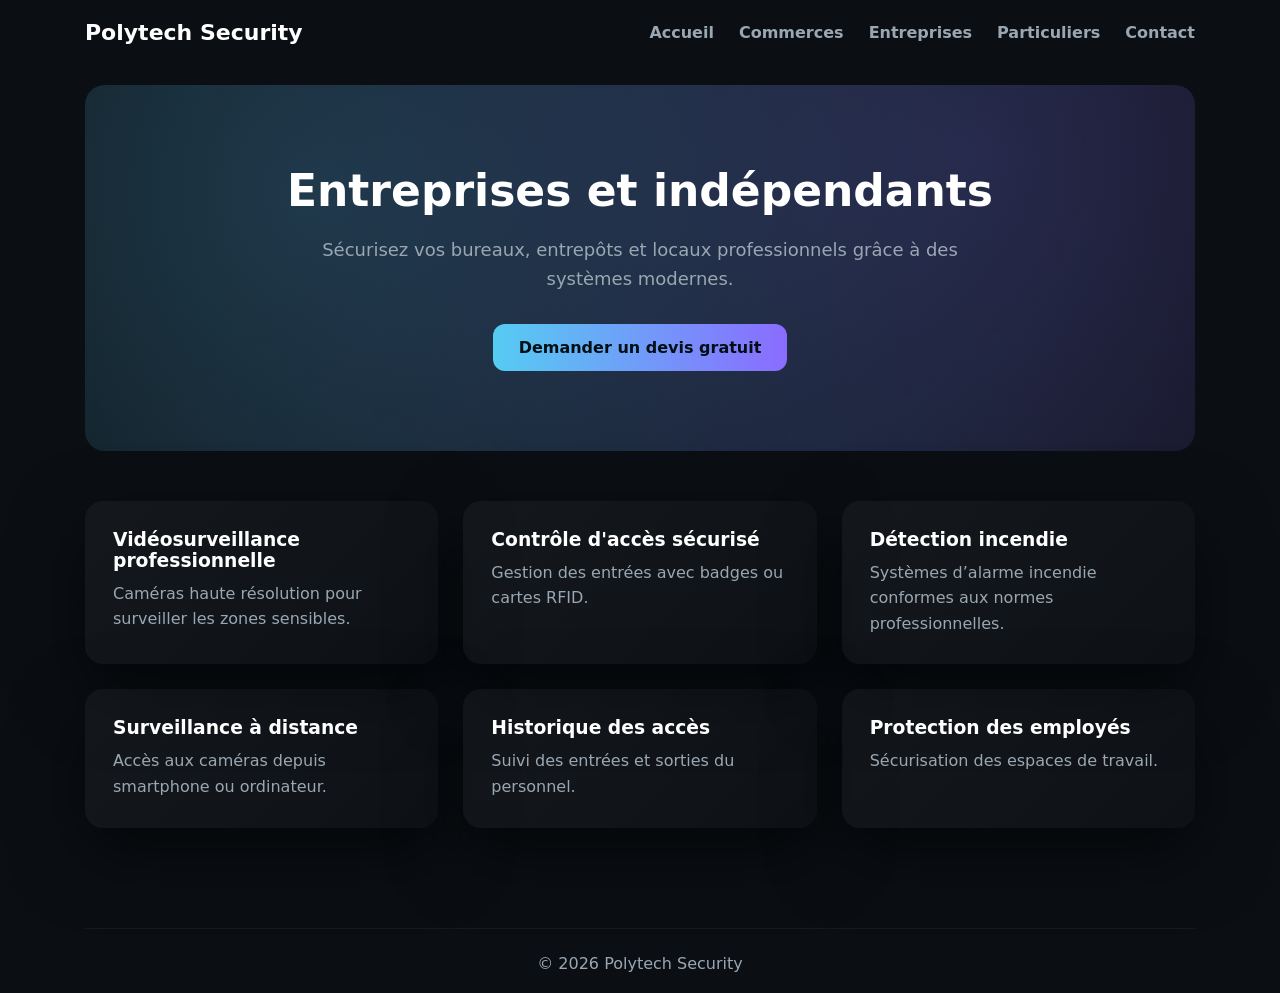
<file: entreprises.html>
<!doctype html>
<html lang="fr">
<head>
<meta charset="utf-8">
<meta name="viewport" content="width=device-width,initial-scale=1">
<title>Entreprises</title>
<link rel="stylesheet" href="style.css">
</head>
<body>
<div class="container">



<header>
<div class="logo">Polytech Security</div>
<nav>
<a href="index.html">Accueil</a>
<a href="commerces.html">Commerces</a>
<a href="entreprises.html">Entreprises</a>
<a href="particuliers.html">Particuliers</a>
<a href="contact.html">Contact</a>
</nav>
</header>

<section class="hero">
<center>
<h1>Entreprises et indépendants</h1>
<p class="lead">Sécurisez vos bureaux, entrepôts et locaux professionnels grâce à des systèmes modernes.</p>
<a class="cta" href="mailto:info@polytech-security.be?subject=Devis">Demander un devis gratuit</a>
</center>
</section>

<div class="grid">
<div class="card"><h3>Vidéosurveillance professionnelle</h3><p>Caméras haute résolution pour surveiller les zones sensibles.</p></div>
<div class="card"><h3>Contrôle d'accès sécurisé</h3><p>Gestion des entrées avec badges ou cartes RFID.</p></div>
<div class="card"><h3>Détection incendie</h3><p>Systèmes d’alarme incendie conformes aux normes professionnelles.</p></div>
<div class="card"><h3>Surveillance à distance</h3><p>Accès aux caméras depuis smartphone ou ordinateur.</p></div>
<div class="card"><h3>Historique des accès</h3><p>Suivi des entrées et sorties du personnel.</p></div>
<div class="card"><h3>Protection des employés</h3><p>Sécurisation des espaces de travail.</p></div>
</div>

<footer>
© 2026 Polytech Security
</footer>

</div>

<script>
// SCROLL ANIMATION POUR LES BULLLES
const cards = document.querySelectorAll(".card");
function reveal(){
  cards.forEach(card=>{
    const top = card.getBoundingClientRect().top;
    const windowHeight = window.innerHeight;
    if(top < windowHeight - 60){
      card.classList.add("visible");
    }
  });
}
window.addEventListener("scroll",reveal);
reveal();
</script>

</body>
</html>
</file>
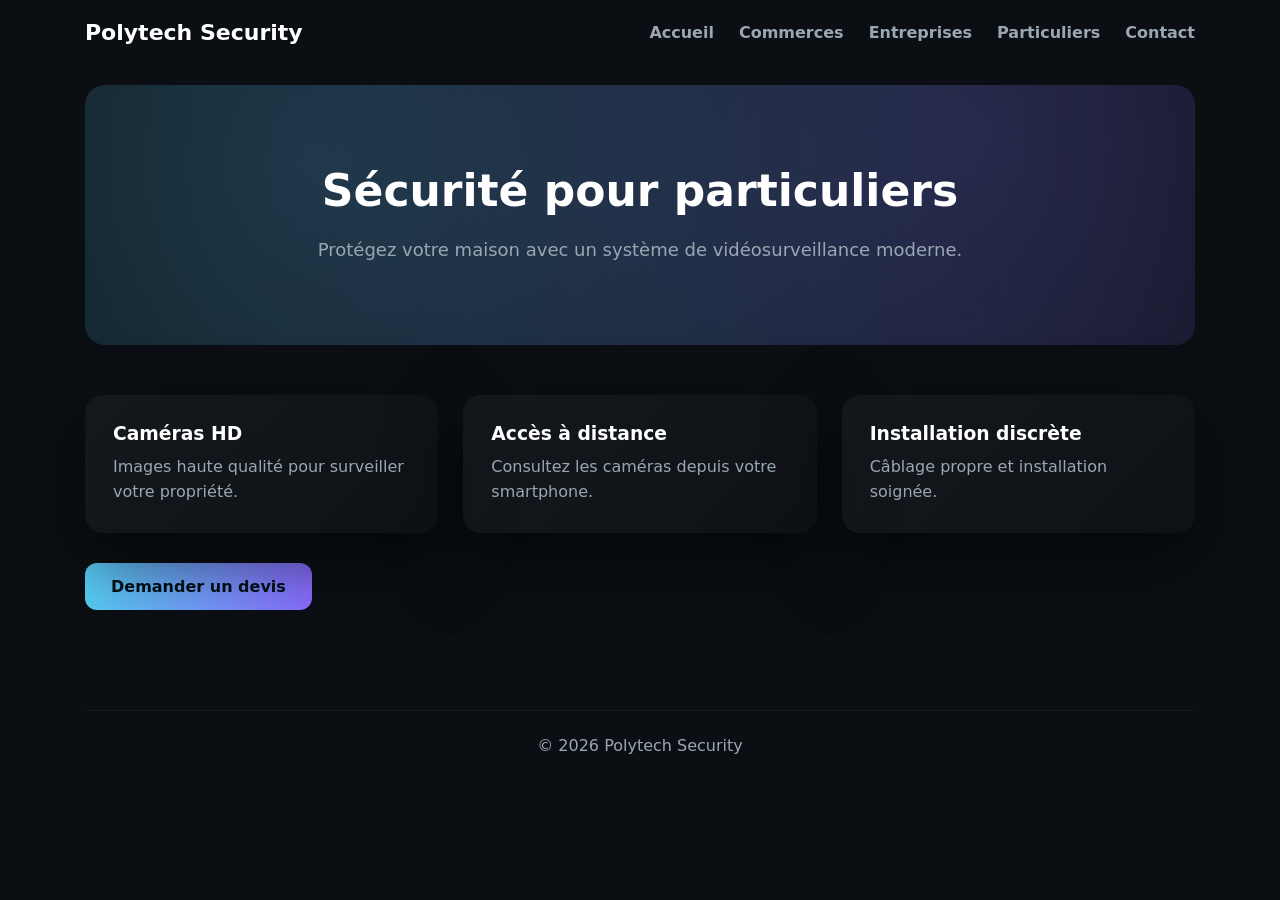
<file: particuliers.html>
<!doctype html>
<html lang="fr">

<head>

<meta charset="utf-8">
<meta name="viewport" content="width=device-width,initial-scale=1">
<title>Particuliers</title>
<link rel="stylesheet" href="style.css">

</head>

<body>

<div class="container">

<header>

<div class="logo">Polytech Security</div>

<nav>
<a href="index.html">Accueil</a>
<a href="commerces.html">Commerces</a>
<a href="entreprises.html">Entreprises</a>
<a href="particuliers.html">Particuliers</a>
<a href="contact.html">Contact</a>
</nav>

</header>


<section class="hero">
<center>
<h1>Sécurité pour particuliers</h1>

<p class="lead">
Protégez votre maison avec un système de vidéosurveillance moderne.
</p>
</center>
</section>


<div class="grid">

<div class="card">
<h3>Caméras HD</h3>
<p>Images haute qualité pour surveiller votre propriété.</p>
</div>

<div class="card">
<h3>Accès à distance</h3>
<p>Consultez les caméras depuis votre smartphone.</p>
</div>

<div class="card">
<h3>Installation discrète</h3>
<p>Câblage propre et installation soignée.</p>
</div>

</div>

<a class="cta" href="contact.html">Demander un devis</a>

<footer>
© 2026 Polytech Security
</footer>

</div>

<script>
const cards = document.querySelectorAll(".card");
function reveal(){
  cards.forEach(card=>{
    const top = card.getBoundingClientRect().top;
    const windowHeight = window.innerHeight;
    if(top < windowHeight - 60){
      card.classList.add("visible");
    }
  });
}
window.addEventListener("scroll",reveal);
reveal();
</script>





</body>
</html>
</file>
<file: style.css>
:root{
  --bg:#0b0f14;
  --accent:#56ccf2;
  --accent2:#8a6cff;
  --muted:#9aa7b2;
}

*{
  margin:0;
  padding:0;
  box-sizing:border-box;
  font-family:Inter,system-ui;
}

body{
  background:var(--bg);
  color:white;
  animation:pageFade .8s ease;
}

@keyframes pageFade{
  from{opacity:0;filter:blur(8px);}
  to{opacity:1;filter:blur(0);}
}

.container{
  max-width:1150px;
  margin:auto;
  padding:20px;
}

/* HEADER */
header{
  display:flex;
  justify-content:space-between;
  align-items:center;
  margin-bottom:40px;
}

.logo{
  font-size:22px;
  font-weight:800;
}

nav{
  display:flex;
  gap:25px;
}

nav a{
  text-decoration:none;
  color:var(--muted);
  font-weight:600;
  transition:.3s;
}

nav a:hover{
  color:var(--accent);
}

/* HAMBURGER */
.hamburger{
  display:none;
  font-size:28px;
  cursor:pointer;
}

/* HERO */
.hero{
  padding:80px 0;
  background:
  radial-gradient(circle at 20% 30%,rgba(86,204,242,.2),transparent),
  radial-gradient(circle at 80% 20%,rgba(138,108,255,.2),transparent);
  border-radius:20px;
  margin-bottom:40px;
}

.hero h1{
  font-size:44px;
  margin-bottom:20px;
}

.lead{
  font-size:18px;
  color:var(--muted);
  max-width:650px;
  line-height:1.6;
}

/* CTA */
.cta{
  display:inline-block;
  margin-top:30px;
  padding:14px 26px;
  border-radius:12px;
  background:linear-gradient(90deg,var(--accent),var(--accent2));
  color:#021016;
  font-weight:800;
  text-decoration:none;
  transition:.3s;
}

.cta:hover{
  transform:scale(1.05);
}

/* GRID CARDS */
.grid{
  display:grid;
  grid-template-columns:repeat(3,1fr);
  gap:25px;
  margin-top:50px;
}

.card{
  padding:28px;
  border-radius:18px;
  background:linear-gradient(135deg,rgba(255,255,255,.04),rgba(255,255,255,.01));
  box-shadow:0 25px 70px rgba(0,0,0,.6);
  transition:.35s;
  opacity:0;
  transform:translateY(30px);
}

.card.visible{
  opacity:1;
  transform:translateY(0);
}

.card:hover{
  transform:translateY(-8px);
}

.card h3{
  margin-bottom:10px;
}

.card p{
  color:var(--muted);
  line-height:1.6;
  margin-top:10px;
}

/* VIDEO GRID */
.video-grid{
  display:grid;
  grid-template-columns:repeat(3,1fr);
  gap:25px;
  margin-top:40px;
}

.video-card{
  overflow:hidden;
  border-radius:18px;
  background:#111;
  transition:.3s;
}

.video-card:hover{
  transform:scale(1.04);
}

.video-card video{
  width:100%;
  height:200px;
  object-fit:cover;
}

/* STATS */
.stats{
  display:flex;
  justify-content:space-around;
  margin-top:90px;
  text-align:center;
}

.stat{
  font-size:36px;
  font-weight:800;
}

.stat-label{
  color:var(--muted);
}

/* FOOTER */
footer{
  margin-top:100px;
  border-top:1px solid rgba(255,255,255,.05);
  padding-top:25px;
  color:var(--muted);
  text-align:center;
}

/* TABLET */
@media(max-width:900px){
  .grid, .video-grid{
    grid-template-columns:1fr 1fr;
  }
  .hero h1{
    font-size:34px;
  }
}

/* MOBILE */
@media(max-width:600px){
  .container{
    padding:18px;
  }
  header{
    flex-direction:column;
    gap:15px;
  }
  nav{
    display:none;
    flex-direction:column;
    background:#111;
    position:absolute;
    top:70px;
    right:20px;
    padding:20px;
    border-radius:12px;
  }
  nav.active{
    display:flex;
  }
  .hamburger{
    display:block;
  }
  .grid, .video-grid{
    grid-template-columns:1fr;
  }
  .stats{
    flex-direction:column;
    gap:30px;
  }
  .hero h1{
    font-size:28px;
  }
  .card{
    padding:22px;
  }
  .cta{
    width:100%;
    text-align:center;
  }
}
</file>
